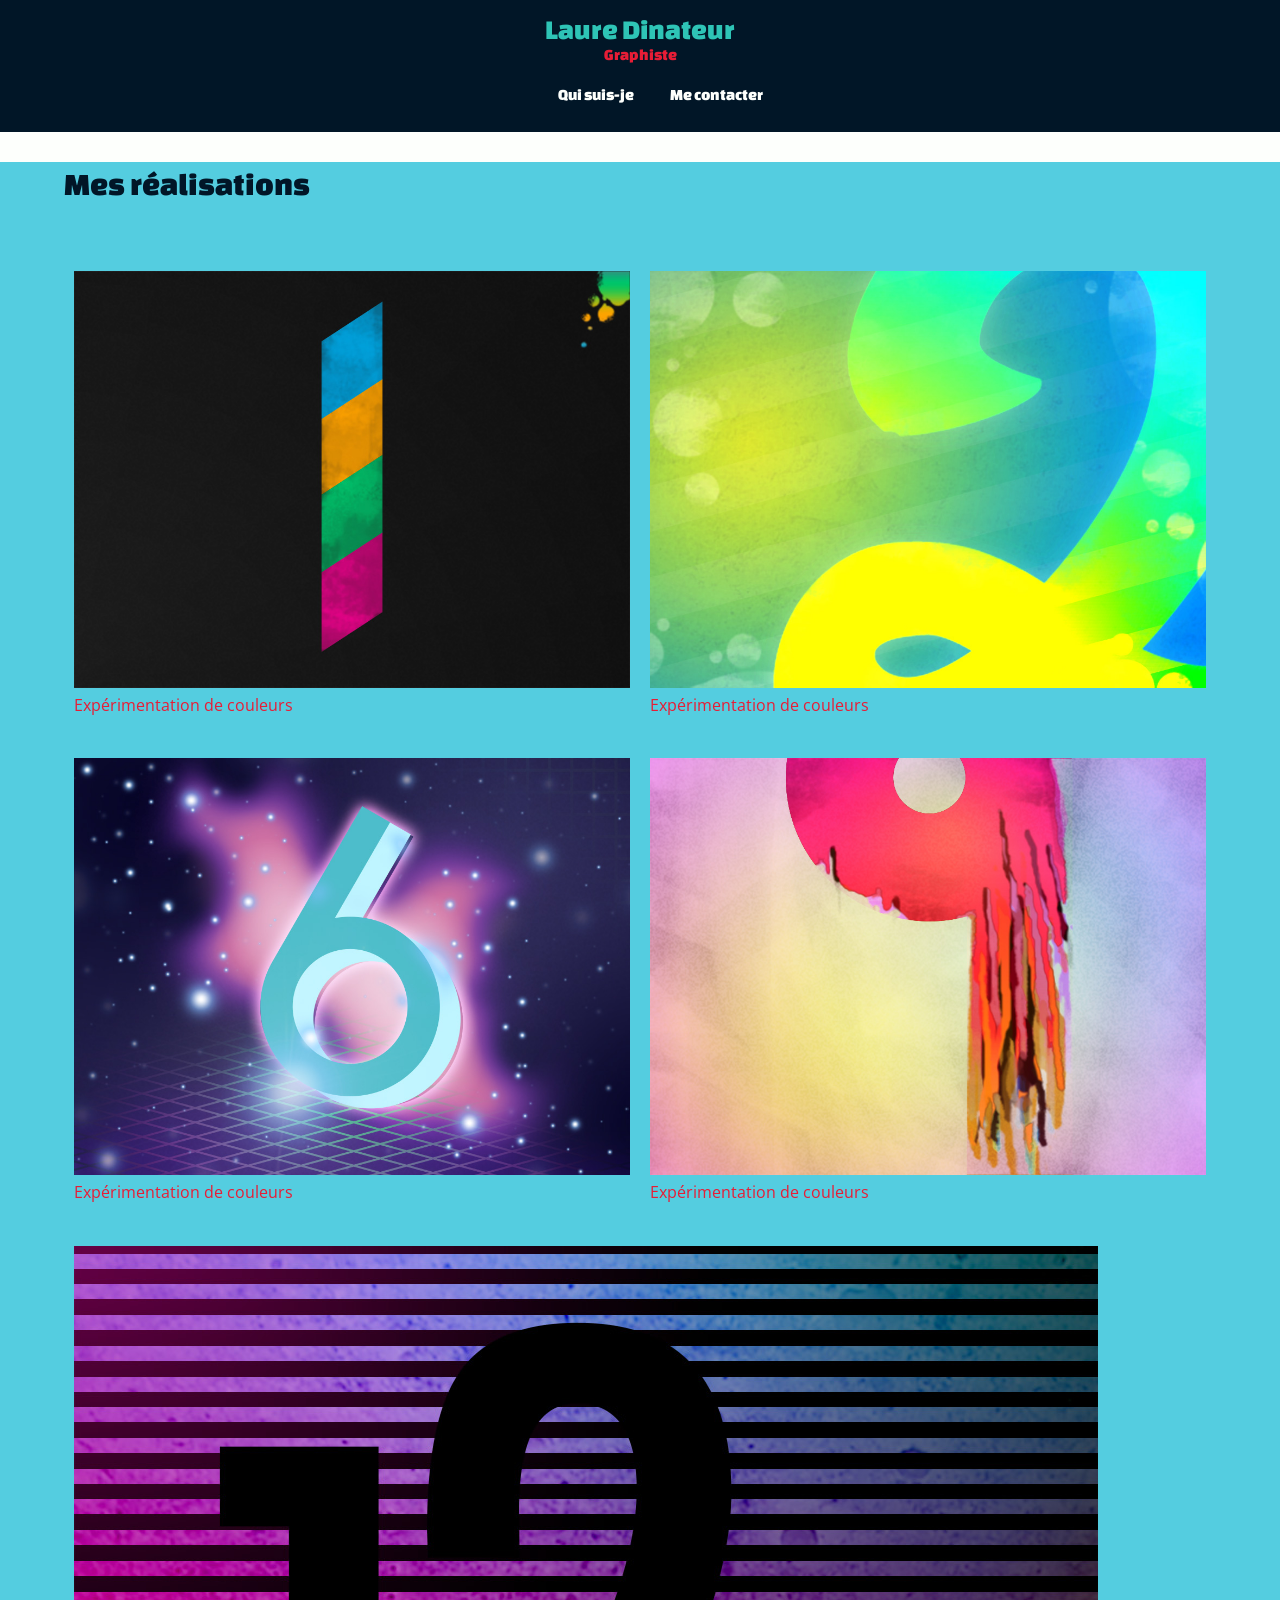
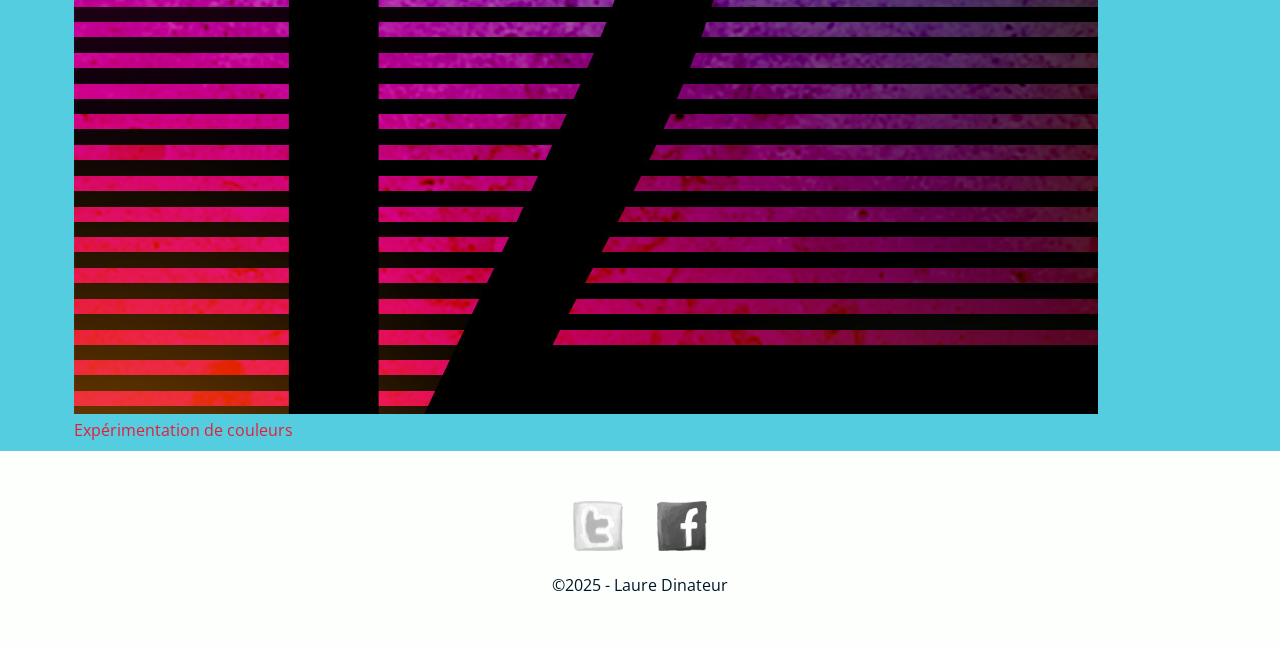
<file: html/index.html>
<!DOCTYPE html>
<html lang="fr">
<head>
    <!-- Encodage des caractères de la page -->
    <meta charset="utf-8">
    <!-- Ajuste la taille de la page aux différents appareils : pc, mobiles, tablettes -->
    <meta name="viewport" content="width=device-width, initial-scale=1, shrink-to-fit=no">
    <!-- Titre de la page. Visible dans l'onglet du navigateur -->
    <title>Laure Dinateur - Graphiste</title>
    <!-- Auteur -->
    <meta name="author" content="Laure Dinateur">
    <!-- Icône de base du site : FAVICON -->
    <link rel="icon" type="image/x-icon" href="../_sources/images/favicon.ico">
    <!-- Reset css Normalize css -->
    <link rel="stylesheet" href="../css/normalize.css"/>
    <!-- css de base -->
    <link rel="stylesheet" href="../css/main.css"/>
</head>
<body class="page-acceil">
<header>
    <a href="index.html" class="logo">
        <div class="nom"> Laure Dinateur</div>
        <div class="metier"> Graphiste</div>
    </a>
    <nav>
        <ul>
            <li class="hide actif"><a href="index.html">Acceuil</a></li>
            <li><a href="">Qui suis-je</a></li>
            <li><a href="contact.html">Me contacter</a></li>
        </ul>
    </nav>
</header>
<main>
    <!-- Titre principal (unique) de la page -->
    <h1>Mes réalisations</h1>
    <ul class="realisations">
        <li>
            <a href="../img/numbers-01.jpg">
                <figure><img src="../img/numbers-01.jpg" alt="Tableau le chiffre 1">
                    <figcaption>
                        Expérimentation de couleurs
                    </figcaption>
                </figure>
            </a>
        </li>
        <li>
            <a href="../img/numbers-02.jpg">
                <figure><img src="../img/numbers-02.jpg" alt="Tableau le chiffre 1">
                    <figcaption>
                        Expérimentation de couleurs
                    </figcaption>
                </figure>
            </a>
        </li>
        <li>
            <a href="../img/numbers-06.jpg">
                <figure><img src="../img/numbers-06.jpg" alt="Tableau le chiffre 1">
                    <figcaption>
                        Expérimentation de couleurs
                    </figcaption>
                </figure>
            </a>
        </li>
        <li>
            <a href="../img/numbers-09.jpg">
                <figure><img src="../img/numbers-09.jpg" alt="Tableau le chiffre 1">
                    <figcaption>
                        Expérimentation de couleurs
                    </figcaption>
                </figure>
            </a>
        </li>
        <li>
            <a href="../img/numbers-12.jpg">
                <figure><img src="../img/numbers-12.jpg" alt="Tableau le chiffre 1">
                    <figcaption>
                        Expérimentation de couleurs
                    </figcaption>
                </figure>
            </a>
        </li>
    </ul>
</main>
<footer>
    <nav>
        <ul>
            <li>
                <a href="https://twitter.com/@laurdi" target="_blank">
                    <img src="../img/twitter-draw.png" alt="Ouvrir le twitter de @laurdi">
                </a>
            </li>
            <li>
                <a href="https://facebook.com/@laurdi" target="_blank">
                    <img src="../img/facebook-draw.png" alt="Ouvrir le facebook de @laurdi">
                </a>
            </li>
        </ul>
    </nav>
    <p>&copy;2025 - Laure Dinateur</p>
</footer>
</body>
</html>
</file>
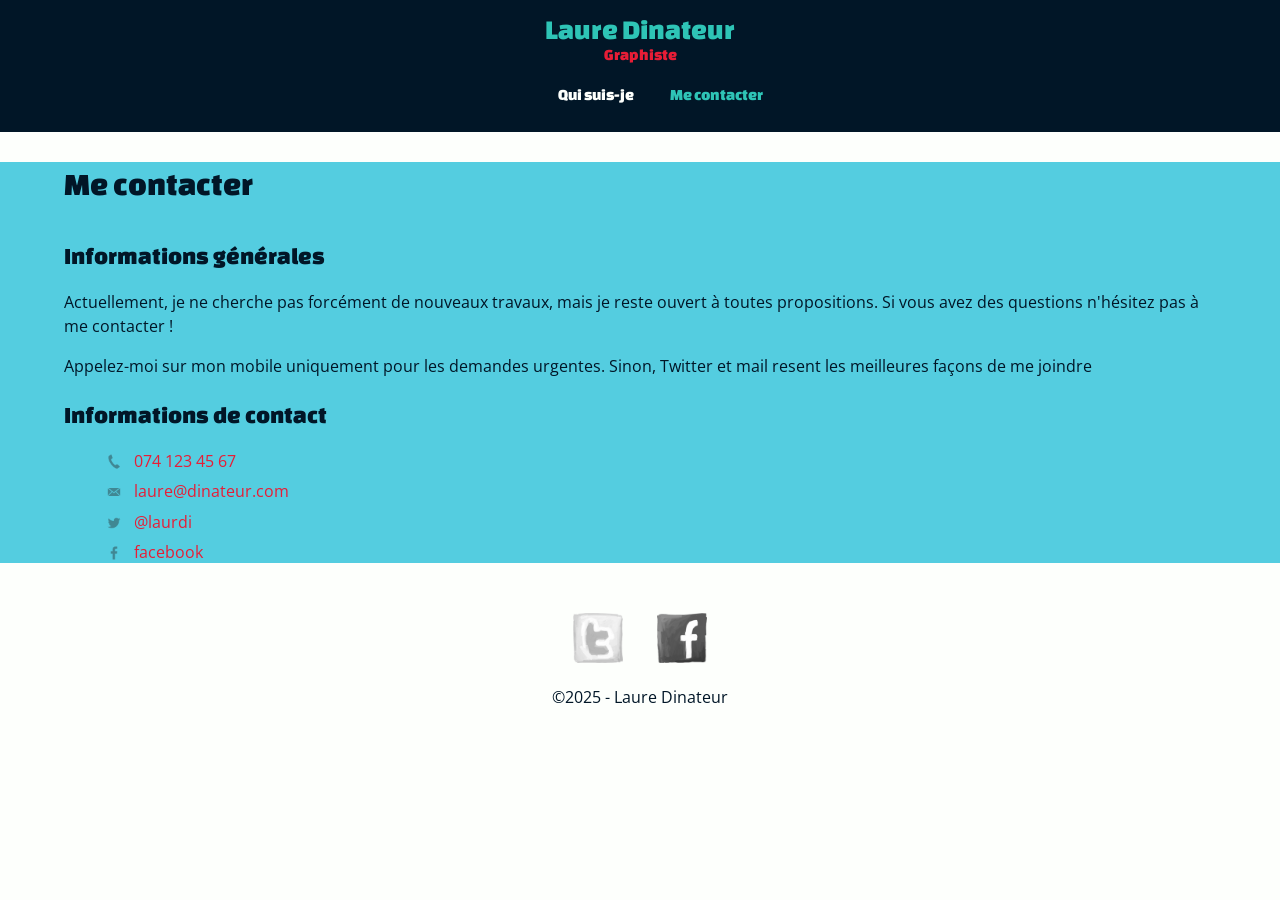
<file: html/contact.html>
<!DOCTYPE html>
<html lang="fr">
<head>
    <!-- Encodage des caractères de la page -->
    <meta charset="utf-8">
    <!-- Ajuste la taille de la page aux différents appareils : pc, mobiles, tablettes -->
    <meta name="viewport" content="width=device-width, initial-scale=1, shrink-to-fit=no">
    <!-- Titre de la page. Visible dans l'onglet du navigateur -->
    <title>Me contacter | Laure Dinateur - Graphiste</title>
    <!-- Auteur -->
    <meta name="author" content="Laure Dinateur">
    <!-- Icône de base du site : FAVICON -->
    <link rel="icon" type="image/x-icon" href="../_sources/images/favicon.ico">
    <!-- Reset css Normalize css -->
    <link rel="stylesheet" href="../css/normalize.css"/>
    <!-- css de base -->
    <link rel="stylesheet" href="../css/main.css"/>
</head>
<body class="page-contact">
<header>
    <a href="index.html" class="logo">
        <div class="nom"> Laure Dinateur</div>
        <div class="metier"> Graphiste</div>
    </a>
    <nav>
        <ul>
            <li class="hide"><a href="index.html">Acceuil</a></li>
            <li><a href="">Qui suis-je</a></li>
            <li class="actif"><a href="contact.html">Me contacter</a></li>
        </ul>
    </nav>
</header>
<main>
    <!-- Titre principal (unique) de la page -->
    <h1>Me contacter</h1>
    <div>

    <h2>Informations générales</h2>
    <!-- Un paragraphe -->
    <p>Actuellement, je ne cherche pas forcément de nouveaux travaux, mais je reste ouvert à toutes propositions.
        Si vous avez des questions n'hésitez pas à me contacter !</p>

    <p>Appelez-moi sur mon mobile uniquement pour les demandes urgentes.
        Sinon, Twitter et mail resent les meilleures façons de me joindre</p>

    <h2>Informations de contact</h2>
    <ul class="contact">

        <li><a href="tel:0041 074 123 45 67"> 074 123 45 67</a></li>
        <li><a href="mailto:laure@dinateur.com">laure@dinateur.com</a></li>
        <li><a href="https://twitter.com/@laurdi">@laurdi</a></li>
        <li><a href="https://facebook.com/laure.dinateur">facebook</a></li>
    </ul>
    </div>
</main>
<footer>
    <nav>
        <ul>
            <li>
                <a href="https://twitter.com/@laurdi" target="_blank">
                    <img src="../img/twitter-draw.png" alt="Ouvrir le twitter de @laurdi">
                </a>
            </li>
            <li>
                <a href="https://facebook.com/@laurdi" target="_blank">
                    <img src="../img/facebook-draw.png" alt="Ouvrir le facebook de @laurdi">
                </a>
            </li>
        </ul>
    </nav>
    <p>&copy;2025 - Laure Dinateur</p>
</footer>
</body>
</html>
</file>
<file: css/main.css>
/* changa-one-regular - latin */
@font-face {
    font-display: swap; /* Check https://developer.mozilla.org/en-US/docs/Web/CSS/@font-face/font-display for other options. */
    font-family: 'Changa One';
    font-style: normal;
    font-weight: 400;
    src: url('../fonts/changa-one-v20-latin-regular.woff2') format('woff2'); /* Chrome 36+, Opera 23+, Firefox 39+, Safari 12+, iOS 10+ */
}

/* open-sans-regular - latin */
@font-face {
    font-display: swap; /* Check https://developer.mozilla.org/en-US/docs/Web/CSS/@font-face/font-display for other options. */
    font-family: 'Open Sans';
    font-style: normal;
    font-weight: 400;
    src: url('../fonts/open-sans-v40-latin-regular.woff2') format('woff2'); /* Chrome 36+, Opera 23+, Firefox 39+, Safari 12+, iOS 10+ */
}

/* open-sans-italic - latin */
@font-face {
    font-display: swap; /* Check https://developer.mozilla.org/en-US/docs/Web/CSS/@font-face/font-display for other options. */
    font-family: 'Open Sans';
    font-style: italic;
    font-weight: 400;
    src: url('../fonts/open-sans-v40-latin-italic.woff2') format('woff2'); /* Chrome 36+, Opera 23+, Firefox 39+, Safari 12+, iOS 10+ */
}

/* open-sans-800 - latin */
@font-face {
    font-display: swap; /* Check https://developer.mozilla.org/en-US/docs/Web/CSS/@font-face/font-display for other options. */
    font-family: 'Open Sans';
    font-style: normal;
    font-weight: 800;
    src: url('../fonts/open-sans-v40-latin-800.woff2') format('woff2'); /* Chrome 36+, Opera 23+, Firefox 39+, Safari 12+, iOS 10+ */
}

* {
    box-sizing: border-box;
}

body {
    background-color: #fdfffc;
    font-size: 100%; /*1rem*/
    color: #011627;
    line-height: 1.4;
    font-weight: 400;
    font-family: "Open Sans", sans-serif;
    margin: 0;
    padding: 0;
}

img {
    max-width: 100%;
    height: auto;
}

h1, h2, h3, .logo {
    font-family: "Changa One", cursive;
    font-weight: 400;
}

h1 {
    font-size: 2rem;
    margin-bottom: 1em;
}

h2 {
    font-size: 1.5rem;
    margin-bottom: .75em;
}

p {
    line-height: 1.5;
}

a {
    color: #e71d36;
    text-decoration: none;
}

/*Header*/
header {
    background-color: #011627;
    padding: 10px;
    margin-bottom: 30px;
}


header .logo {
    text-align: center;
}

header .nom {
    color: #2ec4b6;
    font-size: 1.75rem;
}

header .metier {
    margin-top: -5px;
}

main {
    padding: 0 5%;

}

main ul li a {
    padding-left: 30px;
}

main ul.contact li img {

}

footer {
    text-align: center;
}

/*Menu navigation*/
header nav {
    text-align: center;
}

header nav ul li a {
    list-style-type: none;
    padding: 0;
    font-family: "Changa One", cursive;
    font-weight: 400;
    color: #fdfffc;
}

header nav ul li {
    display: inline-block;
    margin: 0 1em;
}

header nav ul li.hide {
    display: none;
}


header nav ul li a:hover,
header nav ul li.actif a {
    color: #2ec4b6;
}

footer {
    text-align: center;
    margin: 50px 0;
}

footer nav ul {
    list-style-type: none;
    padding: 0;
}

footer nav ul li {
    display: inline-block;
    margin: 0 15px;
}

footer nav ul li img {
    width: 50px;
    height: 50px;
    filter: grayscale(100%); /*filtre pour les image du footer*/
    transition: all 1s;
}

footer nav ul li img:hover {
    filter: grayscale(0); /*pour les transition du haut*/
    width: 60px;
    height: 60px;

}

/*page contact*/
.page-contact ul.contact {
    list-style-type: none; /* suppretion des puces*/
}

.page-contact ul.contact li {
    margin-bottom: .5em;
}

.page-contact ul.contact a {
    padding-left: 30px;
    background-image: url("../img/phone.png");
    background-repeat: no-repeat;
    background-size: 20px 20px;
    background-position: 0 2px;
}

.page-contact ul.contact a[href="mailto:laure@dinateur.com"] {
    background-image: url("../img/mail.png");
}

.page-contact ul.contact a[href*="twitter"] {
    background-image: url("../img/twitter.png");
}

.page-contact ul.contact a[href*="facebook"] {
    background-image: url("../img/facebook.png");
}

/*page acceil*/
.page-acceil .realisations {
    list-style-type: none;
    padding: 0;
    margin: 0;
    display: flex; /*activation du flexbox*/
    flex-wrap: wrap; /*passe à la ligne si besoin*/
}

.page-acceil .realisations figure {
    margin: 0;
}

/*élément conteneur*/
.page-acceil .realisations li {
    flex-basis: calc(50% - 20px); /* marge droite + marge gauche - 50% */
    flex-grow: 2; /*prend la taille de deux éléments*/
    padding: 10px;
}

.page-acceil .realisations figure {
    margin: 0;
}



/*écran plus grand ou égale à 480px*/

@media screen and (min-width: 480px) {
    main {
        background: #e71d36;
    }
}

/*écran plus grand ou égale à 660px*/
@media screen and (min-width: 660px) {
    main {
        background: #2ec4b6;
    }
}

/*écran plus grand ou égale à 910px*/
@media screen and (min-width: 910px) {
    main {
        background: #54cde0;
    }
}

/*passer sur trois colonnes*/

@media culunm {
    .page-acceuil .realisations li {
        flex-basics: calc(100% / 3);
        flex-grow: 3;
    }
}

@media li {
    div {
        display: flex;
    }
}
</file>
